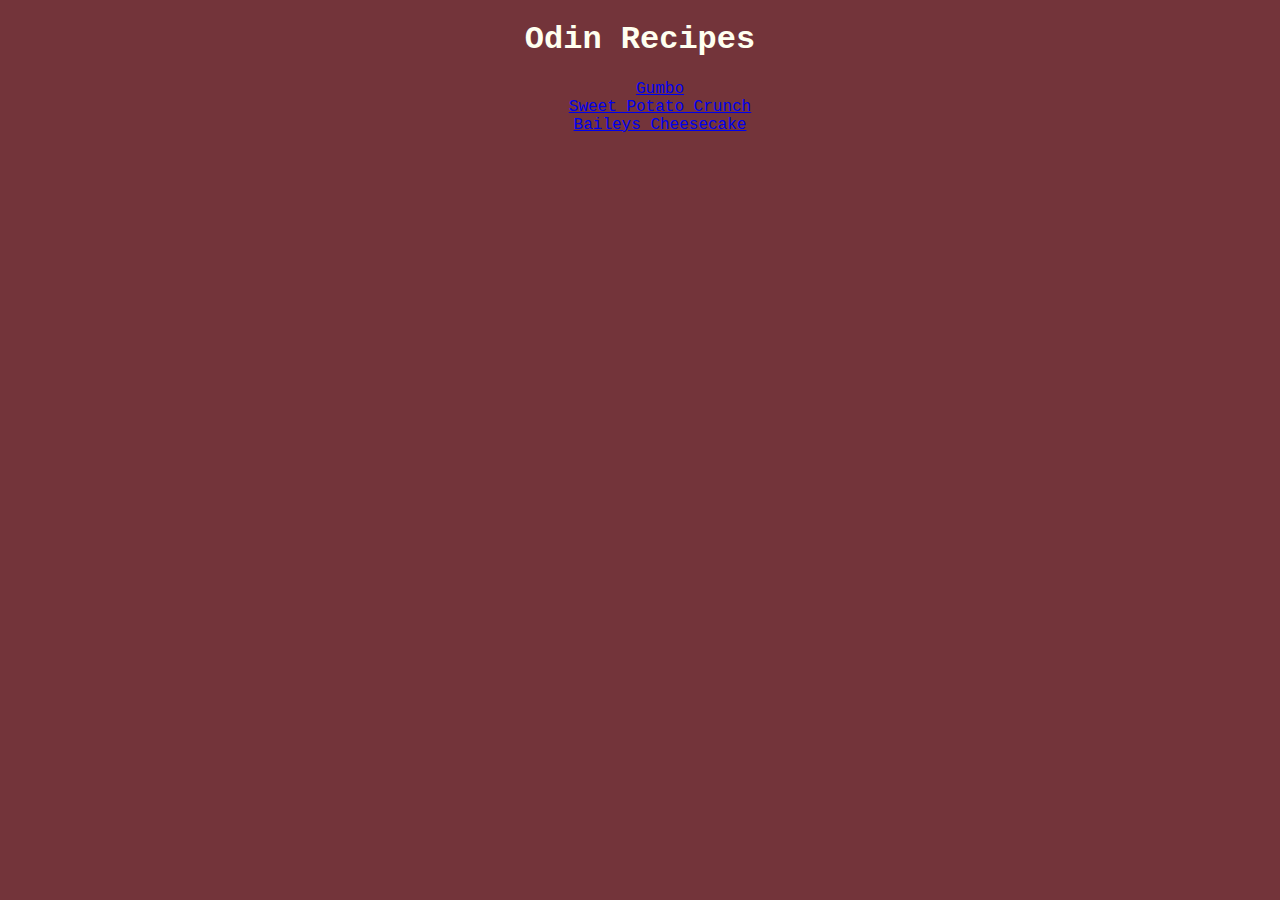
<file: origin index.bak.html>
<!DOCTYPE html>
<html lang="en">
<head>
    <meta charset="UTF-8">
    <title>Document</title>
    <link rel="stylesheet" href="styles.css">
</head>
<body>
    <h1>Odin Recipes</h1>
    <ul>
        
        <li><a href="recipes/gumbo.html">Gumbo</a></li>
        <li><a href="recipes/sweet_potato_crunch.html">Sweet Potato Crunch</a></li>
        <li><a href="recipes/baileys_cheesecake.html">Baileys Cheesecake</a></li>
   
    </ul>
    
</body>
</html>
</file>
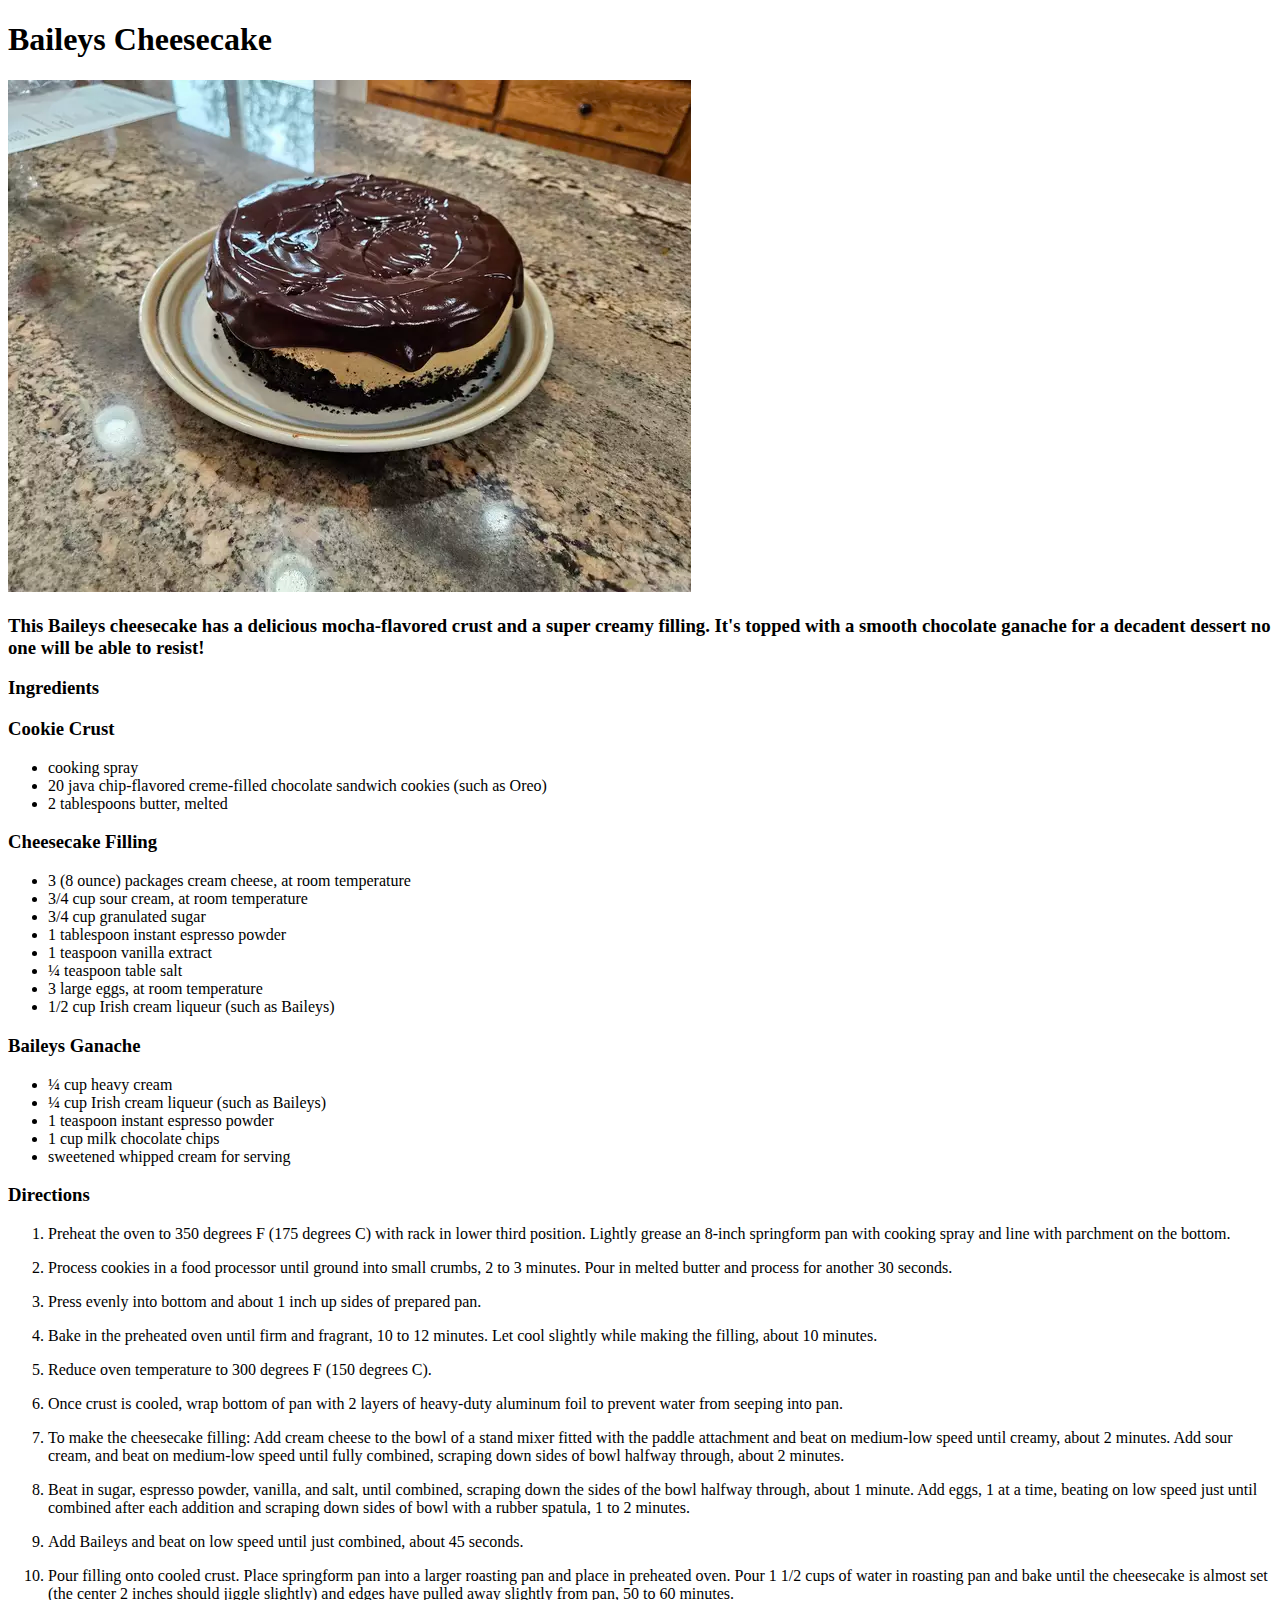
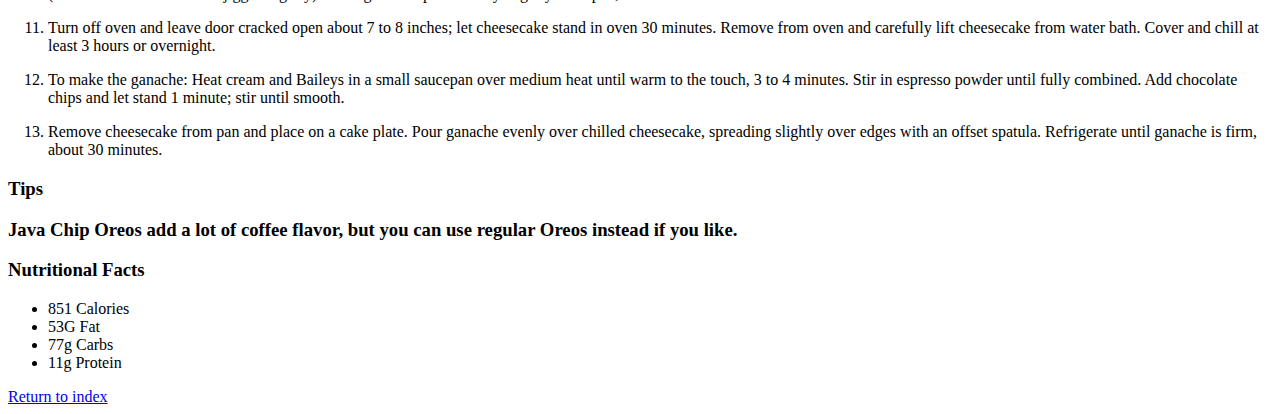
<file: recipes/baileys_cheesecake.html>
<!DOCTYPE html>
<html lang="en">
<head>
    <meta charset="UTF-8">
    <title>Document</title>
</head>
<body>
    <h1>Baileys Cheesecake</h1>

    <img src="./images/bc.jpg">

    <h3>This Baileys cheesecake has a delicious mocha-flavored crust and a super creamy filling. 
        It's topped with a smooth chocolate ganache for a decadent dessert no one will be able to resist!</h3>

    <h3>Ingredients</h3>

    <h3>Cookie Crust</h3>

    <ul>
        <li>cooking spray</li>
        <li>20 java chip-flavored creme-filled chocolate sandwich cookies (such as Oreo)</li>
        <li>2 tablespoons butter, melted</li>
    </ul>

    <h3>Cheesecake Filling</h3>

    <ul>
        <li>3 (8 ounce) packages cream cheese, at room temperature</li>
        <li>3/4 cup sour cream, at room temperature</li>
        <li>3/4 cup granulated sugar</li>
        <li>1 tablespoon instant espresso powder</li>
        <li>1 teaspoon vanilla extract</li>
        <li>¼ teaspoon table salt</li>
        <li>3 large eggs, at room temperature</li>
        <li>1/2 cup Irish cream liqueur (such as Baileys)</li>
     </ul>

     <h3>Baileys Ganache</h3>

     <ul>
        <li>¼ cup heavy cream</li>
        <li>¼ cup Irish cream liqueur (such as Baileys)</li>
        <li>1 teaspoon instant espresso powder</li>
        <li>1 cup milk chocolate chips</li>
        <li>sweetened whipped cream for serving</li>
    </ul>

    <h3>Directions</h3>

    <ol>

        <li><p>Preheat the oven to 350 degrees F (175 degrees C) with rack in lower third position. 
            Lightly grease an 8-inch springform pan with cooking spray and line with parchment on the bottom.</p></li>

        <li><p>Process cookies in a food processor until ground into small crumbs, 2 to 3 minutes. 
            Pour in melted butter and process for another 30 seconds.</p></li>

        <li><p>Press evenly into bottom and about 1 inch up sides of prepared pan.</p></li>

        <li><p>Bake in the preheated oven until firm and fragrant, 10 to 12 minutes. 
            Let cool slightly while making the filling, about 10 minutes.</p></li>

        <li><p>Reduce oven temperature to 300 degrees F (150 degrees C).</p></li>

        <li><p>Once crust is cooled, wrap bottom of pan with 2 layers of heavy-duty aluminum foil to prevent water from seeping into pan.
        </p></li>

        <li><p>To make the cheesecake filling: Add cream cheese to the bowl of a stand mixer fitted with the paddle attachment and beat on medium-low speed until creamy, about 2 minutes. 
            Add sour cream, and beat on medium-low speed until fully combined, scraping down sides of bowl halfway through, about 2 minutes.</p></li>

        <li><p>Beat in sugar, espresso powder, vanilla, and salt, until combined, scraping down the sides of the bowl halfway through, about 1 minute. 
            Add eggs, 1 at a time, beating on low speed just until combined after each addition and scraping down sides of bowl with a rubber spatula, 1 to 2 minutes.</p></li>

        <li><p>Add Baileys and beat on low speed until just combined, about 45 seconds.</p></li>

        <li><p>Pour filling onto cooled crust. Place springform pan into a larger roasting pan and place in preheated oven. 
            Pour 1 1/2 cups of water in roasting pan and bake until the cheesecake is almost set (the center 2 inches should jiggle slightly) and edges have pulled away slightly from pan, 50 to 60 minutes. </p></li>

        <li><p>Turn off oven and leave door cracked open about 7 to 8 inches; let cheesecake stand in oven 30 minutes. 
            Remove from oven and carefully lift cheesecake from water bath. Cover and chill at least 3 hours or overnight.</p></li>

        <li><p>To make the ganache: Heat cream and Baileys in a small saucepan over medium heat until warm to the touch, 3 to 4 minutes. 
            Stir in espresso powder until fully combined. Add chocolate chips and let stand 1 minute; stir until smooth.</p></li>

        <li><p>Remove cheesecake from pan and place on a cake plate. Pour ganache evenly over chilled cheesecake, spreading slightly over edges with an offset spatula. 
            Refrigerate until ganache is firm, about 30 minutes.</p></li>
        
    </ol>

    <h3>Tips</h3>

    <h3>Java Chip Oreos add a lot of coffee flavor, but you can use regular Oreos instead if you like.</h3>

    <h3>Nutritional Facts</h3>

    <ul>

        <li>851 Calories</li>
        <li>53G Fat</li>
        <li>77g Carbs</li>
        <li>11g Protein</li>
    
    </ul>

    <a href="../index.html">Return to index</a>


    
</body>
</html>
</file>
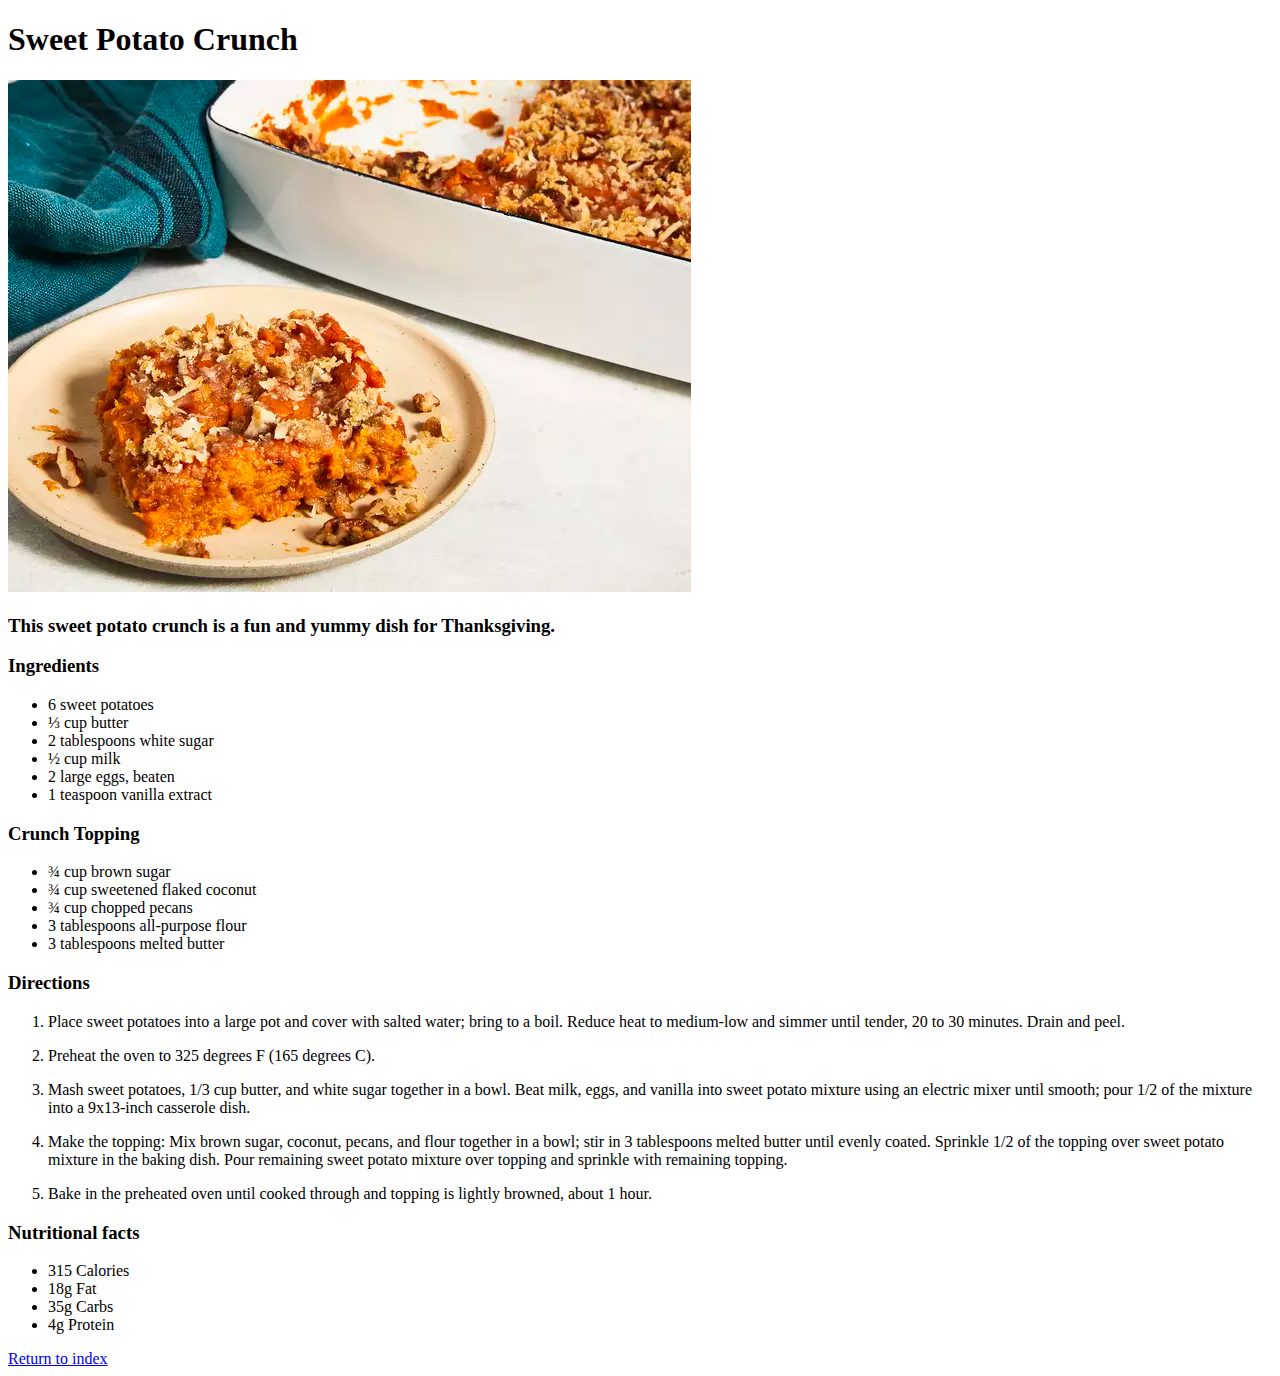
<file: recipes/sweet_potato_crunch.html>
<!DOCTYPE html>
<html lang="en">
<head>
    <title>Document</title>
</head>
<body>
    
    
    <h1>Sweet Potato Crunch</h1>

    <img src="./images/spc.jpg">

    <h3>This sweet potato crunch is a fun and yummy dish for Thanksgiving.</h3>

    <h3>Ingredients</h3>

    <ul>
        
        <li>6 sweet potatoes</li>
        <li>⅓ cup butter</li>
        <li>2 tablespoons white sugar</li>
        <li>½ cup milk</li>
        <li>2 large eggs, beaten</li>
        <li>1 teaspoon vanilla extract</li>
    
    </ul>

    <h3>Crunch Topping</h3>

    <ul>
        
        <li>¾ cup brown sugar</li>
        <li>¾ cup sweetened flaked coconut</li>
        <li>¾ cup chopped pecans</li>
        <li>3 tablespoons all-purpose flour</li>
        <li>3 tablespoons melted butter</li>
    
    </ul>

    <h3>Directions</h3>

    <ol>
        
        <li><p>Place sweet potatoes into a large pot and cover with salted water; bring to a boil. 
            Reduce heat to medium-low and simmer until tender, 20 to 30 minutes. Drain and peel.</p></li>

        <li><p>Preheat the oven to 325 degrees F (165 degrees C).</p></li>

        <li><p>Mash sweet potatoes, 1/3 cup butter, and white sugar together in a bowl. 
        Beat milk, eggs, and vanilla into sweet potato mixture using an electric mixer until smooth; pour 1/2 of the mixture into a 9x13-inch casserole dish.</p></li>

        <li><p>Make the topping: Mix brown sugar, coconut, pecans, and flour together in a bowl; stir in 3 tablespoons melted butter until evenly coated. 
            Sprinkle 1/2 of the topping over sweet potato mixture in the baking dish. 
            Pour remaining sweet potato mixture over topping and sprinkle with remaining topping.</p></li>

        <li><p>Bake in the preheated oven until cooked through and topping is lightly browned, about 1 hour.</p></li>
    
    </ol>

    <h3>Nutritional facts</h3>

    <ul>

        <li>315 Calories</li>
        <li>18g Fat</li>
        <li>35g Carbs</li>
        <li>4g Protein</li>
    
    </ul>

    <a href="../index.html">Return to index</a>
    
</body>
</html>
</file>
<file: styles.css>
body {
    font-family: 'Courier New', Courier, monospace;
    text-align: center;
    background-color: #73343A;
    color: ivory;
}

ul {
    list-style: none;
    color: blue;
}
</file>
